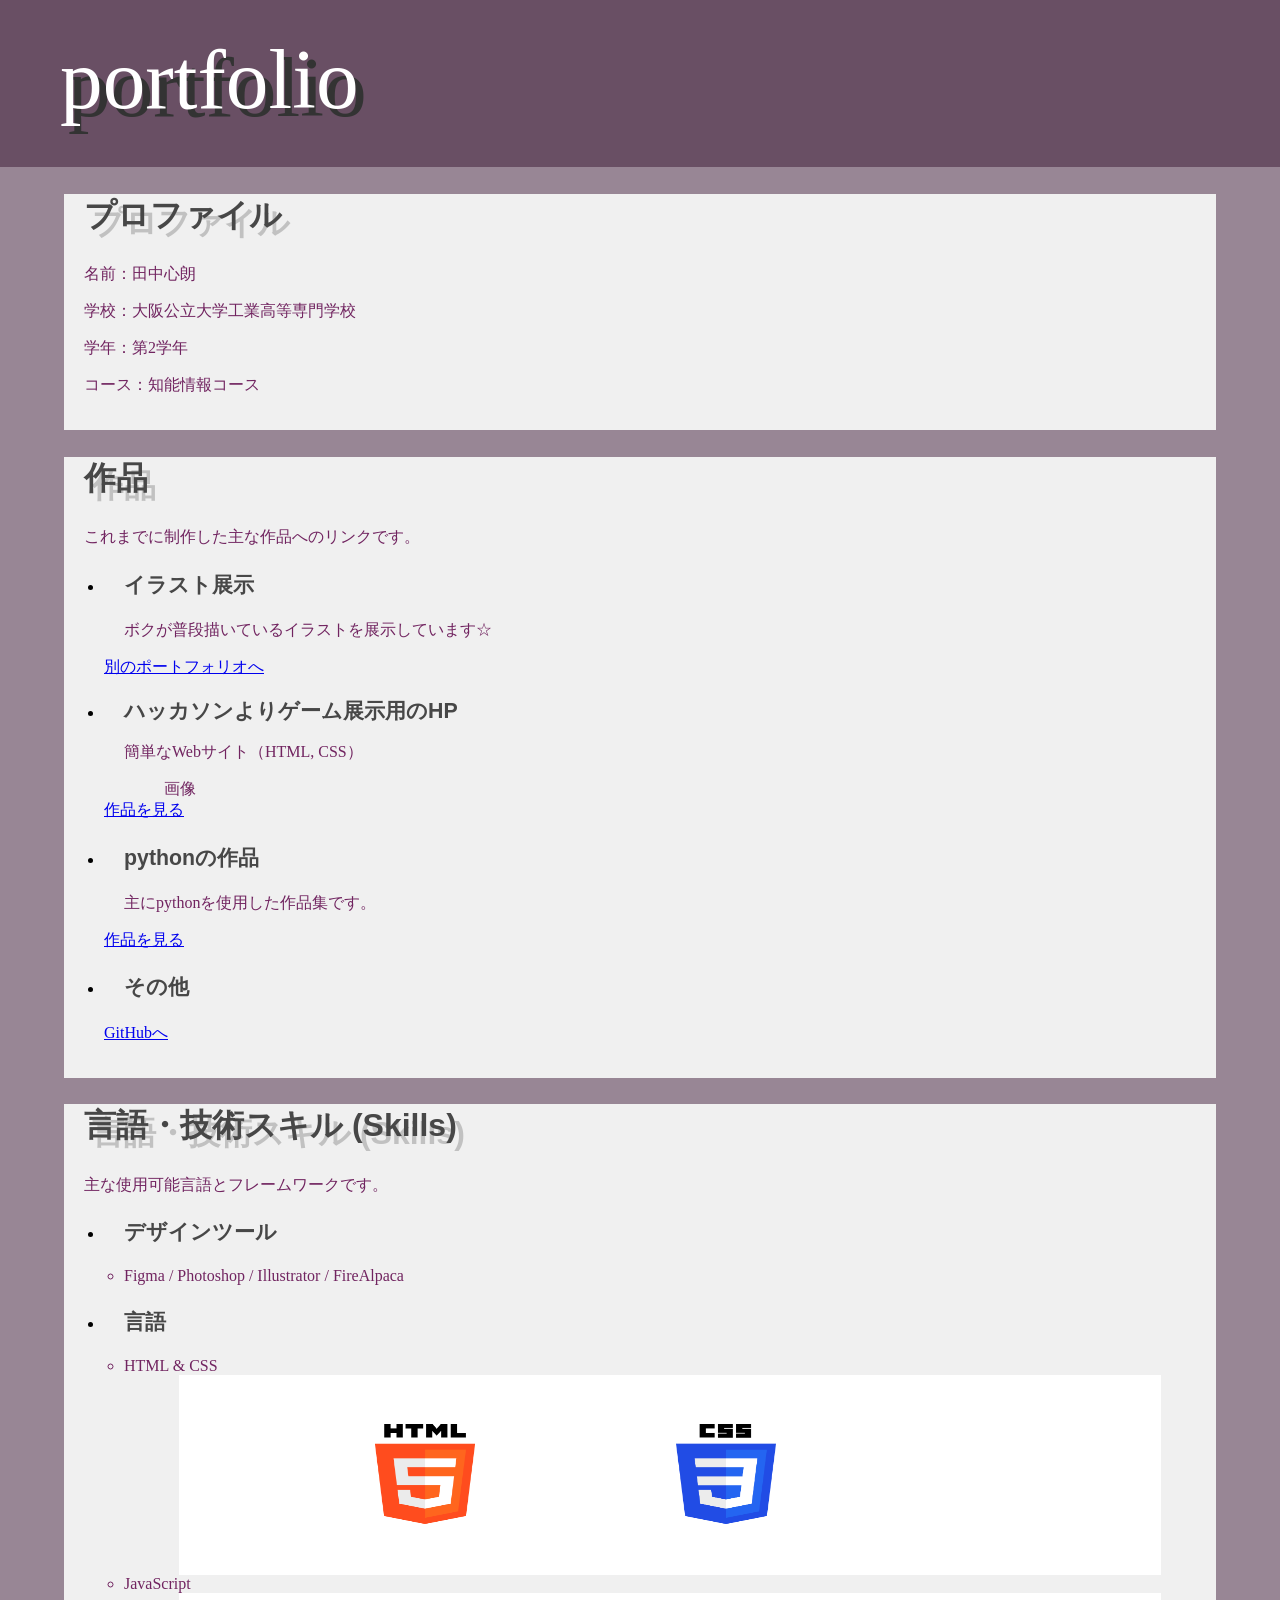
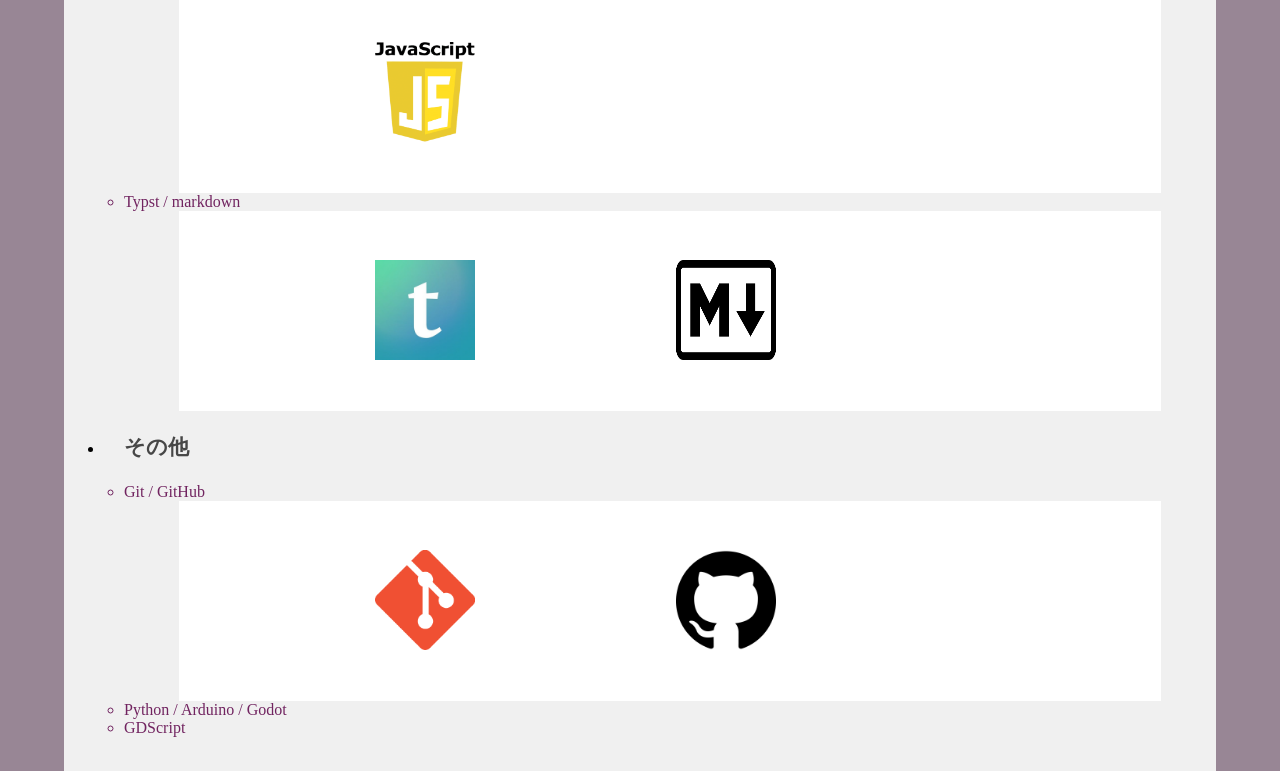
<file: index.html>
<!DOCTYPE html>
<html lang="ja">
    <head>
        <meta charset="utf-8" />
        <title>portfolio-cocolo</title>
        <meta
            name="viewport"
            content="width=device-width, initial-scale=1.0, user-scalable=yes"
        />
        <link rel="stylesheet" href="CSS/font.css">
        <link rel="stylesheet" href="CSS/back.css">
        <link rel="stylesheet" href="CSS/fontM.css">
        <link rel="stylesheet" href="CSS/backM.css">
    </head>
    <body style="background-color:#988695">
        <header>
            <div class="head">
                <a class="header">portfolio</a>
            </div>
        </header>
    <main>
        <section id="profile">
                <h2 class="mainB">プロファイル</h2>
                <p class="main">名前：田中心朗</p>
                <p class="main">学校：大阪公立大学工業高等専門学校</p>
                <p class="main">学年：第2学年</p>
                <p class="main">コース：知能情報コース</p>
                <br>
        </section>

        <section id="profile">
            <h2 class="mainB">作品</h2>
            <p class="main">これまでに制作した主な作品へのリンクです。</pmain>
            <ul>
                <li>
                    <h3 class="mainA">イラスト展示</h3>
                    <p class="main">ボクが普段描いているイラストを展示しています☆</p>
                    <a href="https://cocolo0503.github.io/portfolio-i/" target="_blank">別のポートフォリオへ</a>
                </li>
                <li>
                    <h1 class="mainA">ハッカソンよりゲーム展示用のHP</h1>
                    <p class="main">簡単なWebサイト（HTML, CSS）</p>
                    <nav class="dropdown-menu">
                        <ul>
                            <li class="menu-item">
                                <a class="main">画像</a>
                                <ul class="submenu">
                                    <li><img src="IMAGES/huck1image.png" alt="HTML" class="imagegrid1"/></li>
                                    <li><img src="IMAGES/huck2image.png" alt="HTML" class="imagegrid1"/></li>
                                    <li><img src="IMAGES/huck3image.png" alt="HTML" class="imagegrid1"/></li>
                                </ul>
                            </li>
                        </ul>
                    </nav>
                    <a href="https://team-may4456.github.io/cecchino_sniper_web/" target="_blank">作品を見る</a>
                </li>
                <li>
                    <h3 class="mainA">pythonの作品</h3>
                    <p class="main">主にpythonを使用した作品集です。</p>
                    <a href="HTML/pythons.html" target="_blank">作品を見る</a>
                </li>
                <li>
                    <h3 class="mainA">その他</h3>
                    <a href="https://github.com/cocolo0503" target="_blank">GitHubへ</a>
                </li>
            </ul>
            <br>
        </section>

        <section id="profile">
            <h2 class="mainB">言語・技術スキル (Skills)</h2>
            <p class="main">主な使用可能言語とフレームワークです。</p>
            <ul>
                <li>
                    <h3 class="mainA">デザインツール</h3>
                    <ul class="main">
                        <li>Figma / Photoshop / Illustrator / FireAlpaca</li>
                    </ul>
                </li>
                <li>
                    <h3 class="mainA">言語</h3>
                    <ul class="main">
                        <li>HTML & CSS</li>
                        <div class="image-fr">
                            <img src="IMAGES/html_image.png" alt="HTML" class="image-back"/>
                            <img src="IMAGES/css_image.png" alt="CSS" class="image-back"/>
                        </div>
                            <li>JavaScript</li>
                        <div class="image-fr">
                            <img src="IMAGES/js_image.png" alt="CSS" class="image-back"/>
                        </div>
                        <li>Typst / markdown</li>
                        <div class="image-fr">
                            <img src="IMAGES/typ_image.png" alt="CSS" class="image-back"/>
                            <img src="IMAGES/md_image.png" alt="CSS" class="image-back"/>
                        </div>
                    </ul>
                </li>
                <li>
                    <h3 class="mainA">その他</h3>
                    <ul class="main">
                        <li>Git / GitHub</li>
                        <div class="image-fr">
                            <img src="IMAGES/git_image.png" alt="CSS" class="image-back"/>
                            <img src="IMAGES/gh_image.png" alt="CSS" class="image-back"/>
                        </div>
                        <li>Python / Arduino / Godot</li>
                        <li>GDScript</li>
                    </ul>
                </li>
            </ul>
            <br>
        </section>
    </main>
    </body>
</html>
</file>
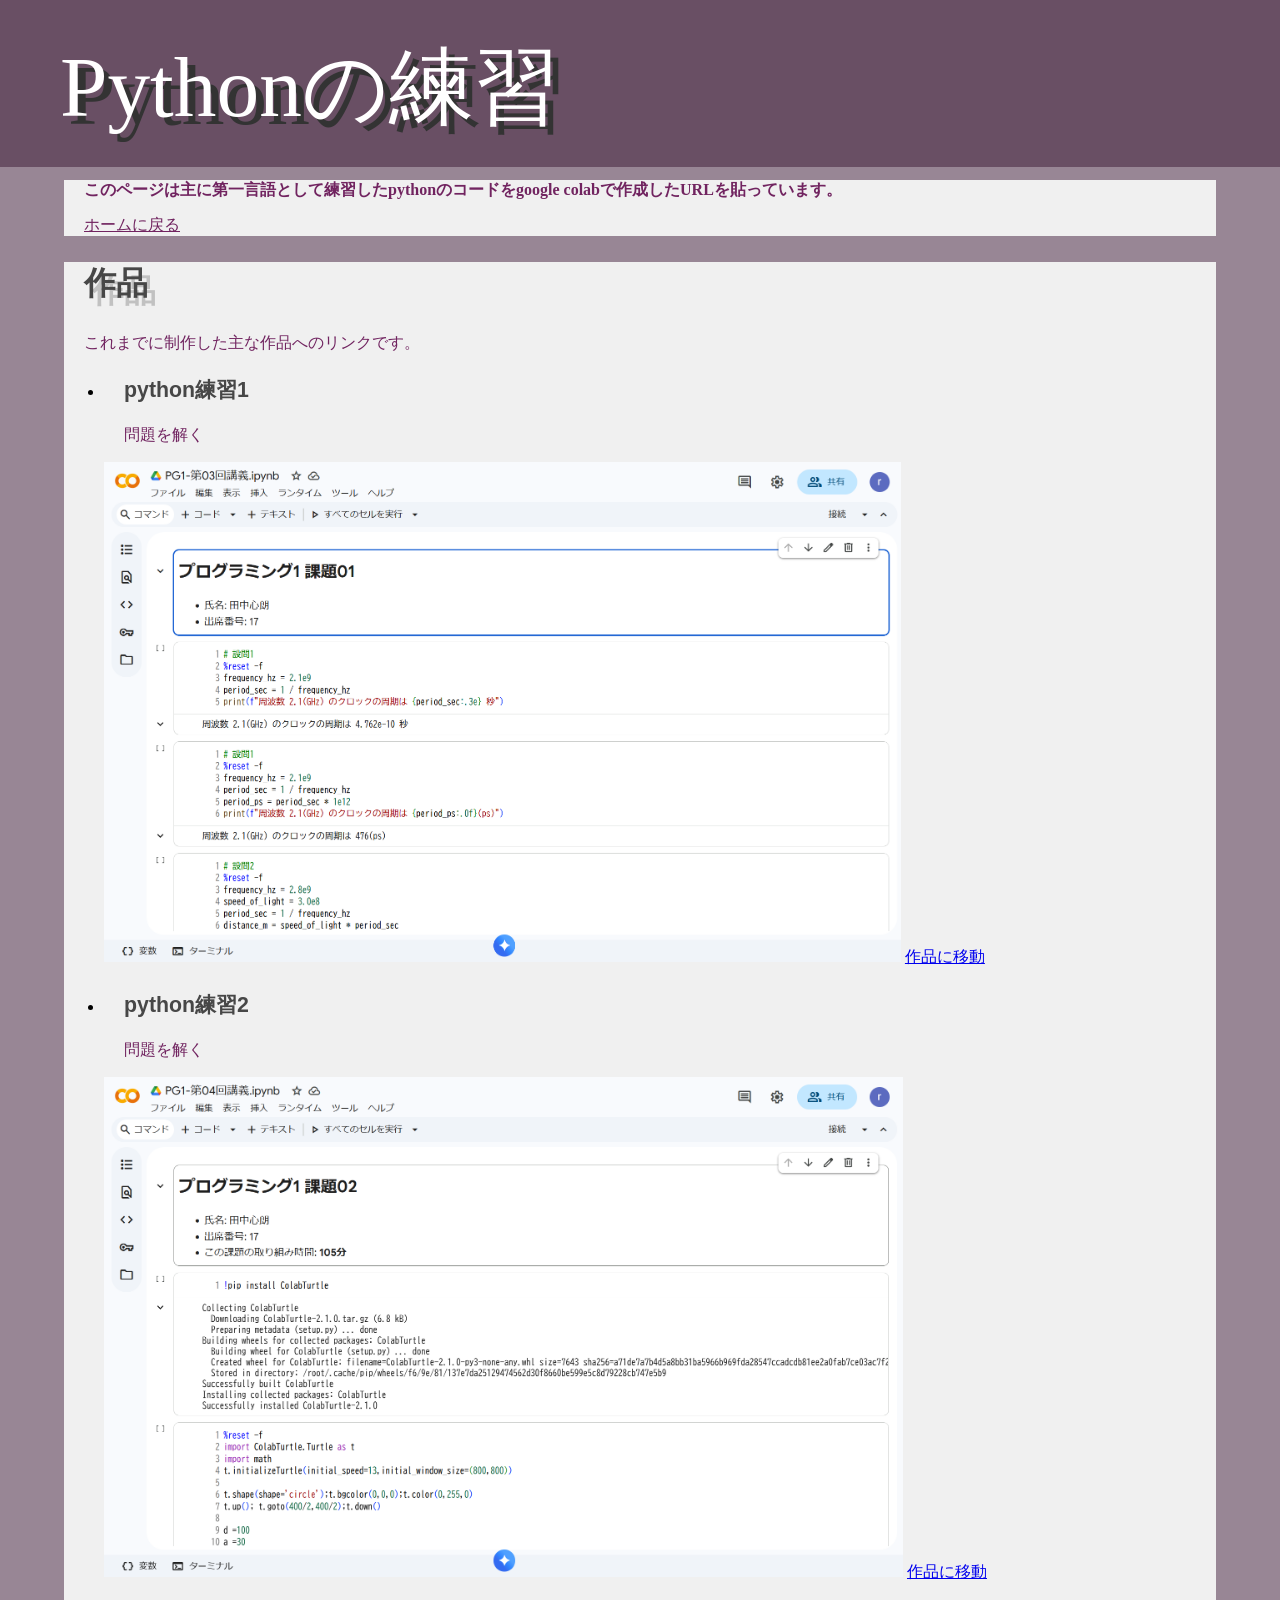
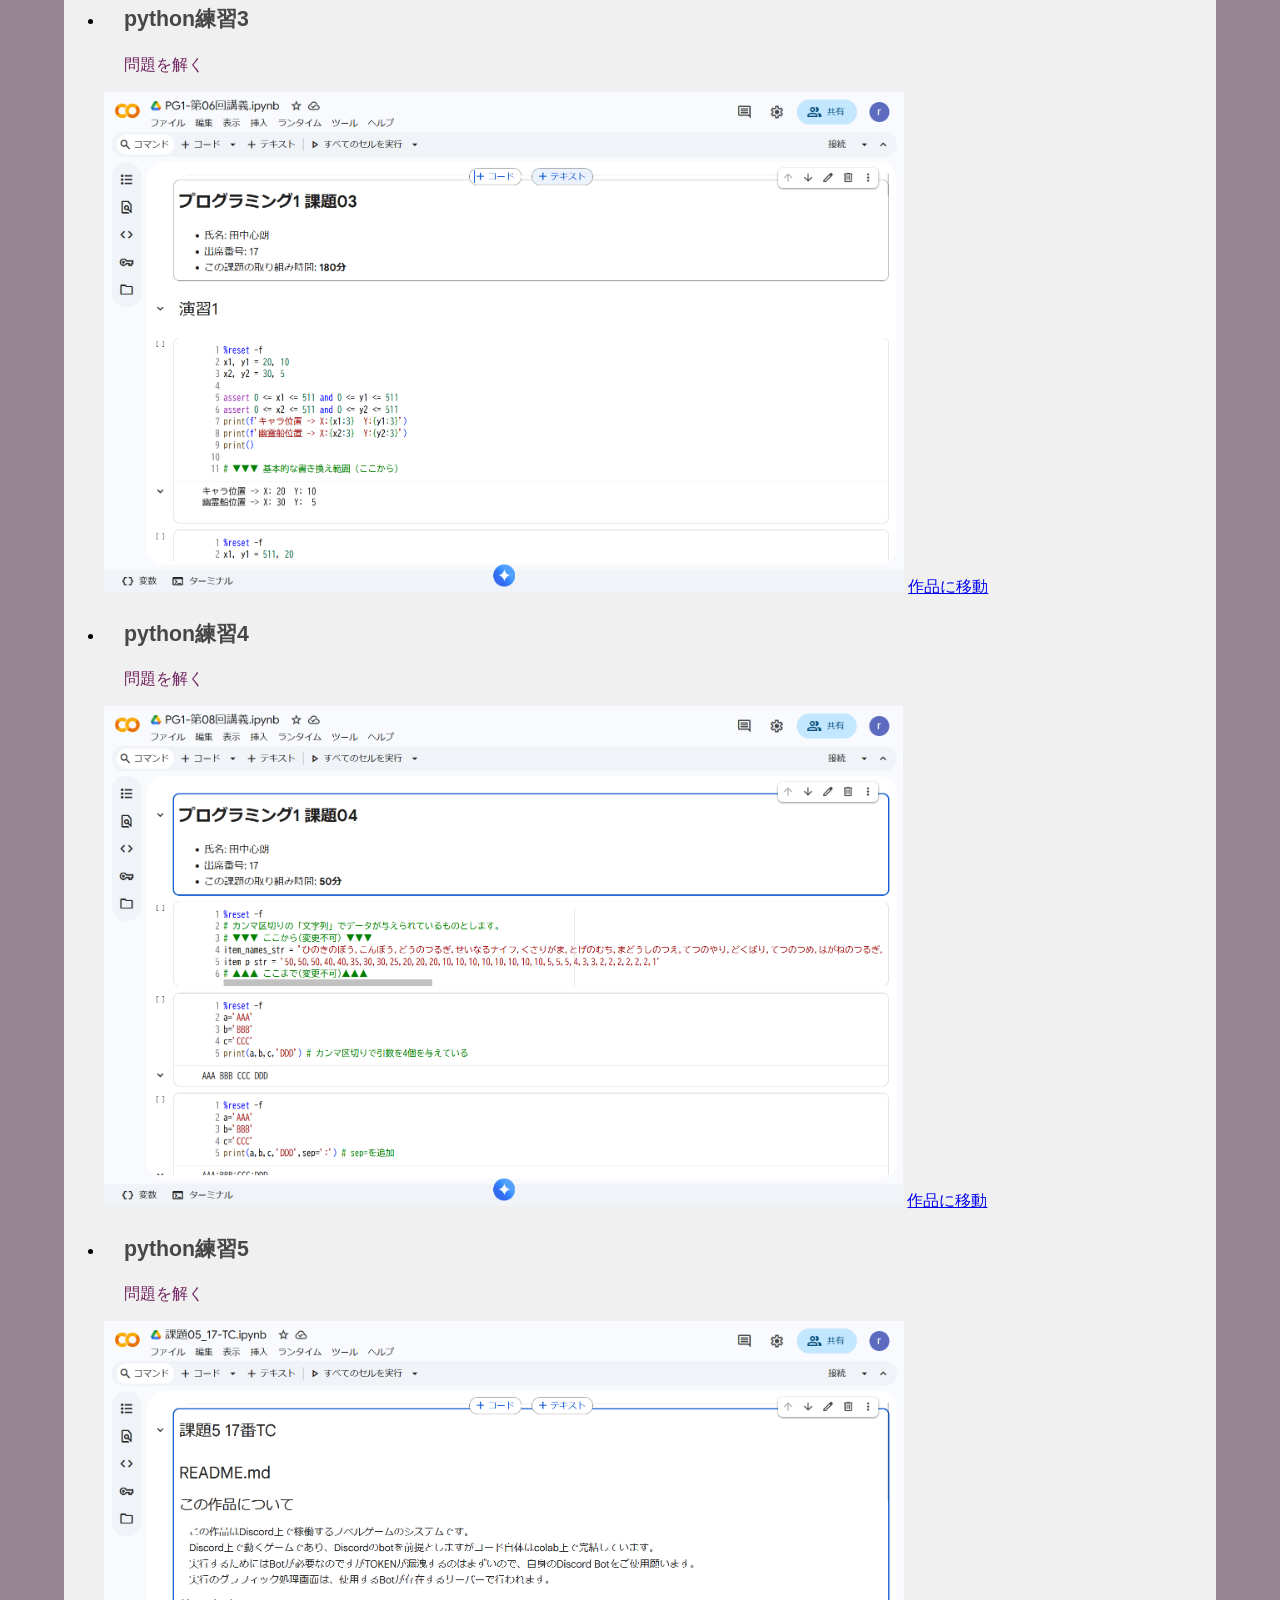
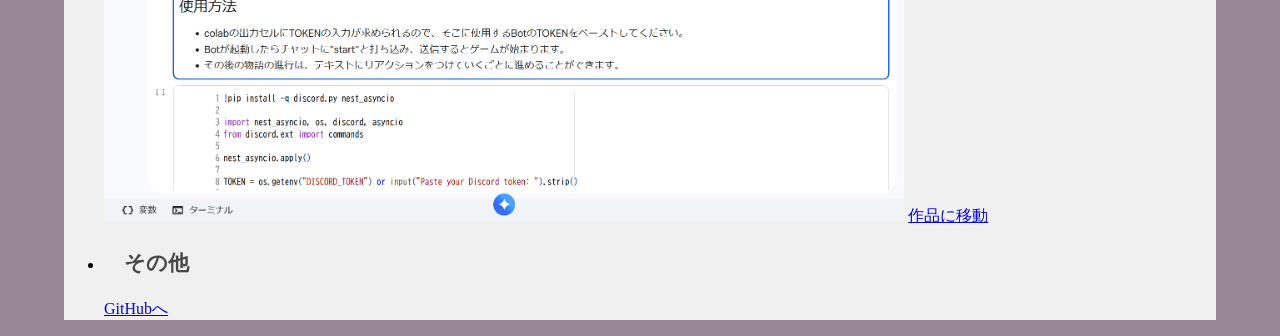
<file: HTML/pythons.html>
<!DOCTYPE html>
<html lang="ja">
    <head>
        <meta charset="utf-8" />
        <title>my-python</title>
        <meta
            name="viewport"
            content="width=device-width, initial-scale=1.0, user-scalable=yes"
        />
        <link rel="stylesheet" href="./../CSS/font.css">
        <link rel="stylesheet" href="./../CSS/back.css">
        <link rel="stylesheet" href="./../CSS/fontM.css">
        <link rel="stylesheet" href="./../CSS/backM.css">
    </head>
    <body style="background-color:#988695">
        <header>
            <div class="head">
                <a class="header">Pythonの練習</a>
            </div>
        </header>
    <main>
        <section id="profile">
            <h2 class="main">このページは主に第一言語として練習したpythonのコードをgoogle colabで作成したURLを貼っています。</h2>
            <a class="main" href="./../index.html" target="_blank">ホームに戻る</a>
            <br>
        </section>
        <section id="profile">
            <h2 class="mainB">作品</h2>
            <p class="main">これまでに制作した主な作品へのリンクです。</pmain>
            <ul>
                <li>
                    <h3 class="mainA">python練習1</h3>
                    <p class="main">問題を解く</p>
                    <img src="./../IMAGES/PG3image.png" alt="HTML" class="imagegrid"/>
                    <a href="https://colab.research.google.com/drive/1Wb2w8gub0sCcf507PIJoa1WP218IPcxx?usp=sharing" target="_blank">作品に移動</a>
                </li>
                <li>
                    <h3 class="mainA">python練習2</h3>
                    <p class="main">問題を解く</p>
                    <img src="./../IMAGES/PG4image.png" alt="HTML" class="imagegrid"/>
                    <a href="https://colab.research.google.com/drive/14EfuYVIgUTHX626DXiZvKh5-uFIUh2sM?usp=sharing" target="_blank">作品に移動</a>
                </li>
                <li>
                    <h3 class="mainA">python練習3</h3>
                    <p class="main">問題を解く</p>
                    <img src="./../IMAGES/PG6image.png" alt="HTML" class="imagegrid"/>
                    <a href="https://colab.research.google.com/drive/13bBCuTIW6-KSCIgpb7hoUHamO4G9EFgv?usp=sharing" target="_blank">作品に移動</a>
                </li>
                <li>
                    <h3 class="mainA">python練習4</h3>
                    <p class="main">問題を解く</p>
                    <img src="./../IMAGES/PG8image.png" alt="HTML" class="imagegrid"/>
                    <a href="https://colab.research.google.com/drive/1jYlEAawlL9-mB_zODAq45RrDVxBcMx1z?usp=sharing" target="_blank">作品に移動</a>
                </li>
                <li>
                    <h3 class="mainA">python練習5</h3>
                    <p class="main">問題を解く</p>
                    <img src="./../IMAGES/PGeximage.png" alt="HTML" class="imagegrid"/>
                    <a href="https://colab.research.google.com/drive/1ZDiv5nIUYRKmfwCi4wAEjyWjvf8H9W2J?usp=sharing" target="_blank">作品に移動</a>
                </li>
                <li>
                    <h3 class="mainA">その他</h3>
                    <a href="[GitHubまたは外部サイトのURL]" target="_blank">GitHubへ</a>
                </li>
            </ul>
        </section>
    </main>
    </body>
</html>
</file>
<file: CSS/font.css>
.header{
    font-family: "IPAexMincho";
    font-size: 64pt;
    color: #FFFFFF;
    text-shadow:8px 8px #333;
    padding-left: 40px;
    
}
.mainB{
    font-family: "Arial";
    font-size: 24pt;
    color: #474747;
    text-shadow:8px 8px #c1c1c1;
    padding-left: 20px;
}
.mainA{
    font-family: "Arial";
    font-size: 16pt;
    color: #474747;
    padding-left: 20px;
}
.main{
    font-family: "marufumya";
    font-size: 12pt;
    color: #712460;
    padding-left: 20px;
}
</file>
<file: CSS/back.css>
body {
    margin: 0;
    padding: 0;
    /* これを追加することで、意図しない横スクロールを防止できます */
    overflow-x: hidden; 
}

html {
    width: 100%;
}

header {
    width: 1280px;
    height: 107px;
    display: flex;
    padding: 30px 20px;
    background-color: #694F64;
}

/* タイトル部分のdivは、余計なスタイルを無くしてシンプルに */
.head {
    /* width, min-height, position, background-image は不要なので削除 */
    margin: 0; /* CSSの重複を避けるため、ここにマージンリセットを記述 */
}

#profile{
    width: 90%;
    margin: 0 auto; /* 中央寄せ */
    background-color: #f0f0f0;
}
.image-back{
    width: 100px;
    height: 100px;
    background-color: white;
    padding-left: 20%;
    padding-top: 5%;
}
.image-fr{
    width: 90%;
    height: 200px;
    background-color: white;
    margin: 0 auto;
}
.imagegrid{
    height: 500px;
}

.imagegrid1{
    height: 200px;
}

/* 親要素に対して基準位置を設定 */
.menu-item {
    position: relative; /* 子要素（submenu）の配置の基準点になる */
    list-style: none;
}

/* プルダウンリスト本体（最初は非表示） */
.submenu {
    /* 親要素を基準に配置 */
    position: absolute; 
    top: 100%;       /* 親要素の真下に配置 */
    left: 0;
    
    /* 初期状態は非表示にする */
    display: none;   
    
    /* 背景色や枠線などで見た目を整える */
    background-color: #fff;
    border: 1px solid #ccc;
    padding: 0;
    margin: 0;
    z-index: 10; /* 他のコンテンツの上に表示されるようにする */
}

/* ホバー（マウスを重ねる）時に表示させる */
.menu-item:hover > .submenu {
    display: block; /* submenuを表示する */
}
</file>
<file: CSS/fontM.css>
@media (max-width: 375px){
    .header{
        font-family: "IPAexMincho";
        font-size: 32pt;
        color: #FFFFFF;
        text-shadow:4px 4px #333;
    }
}
</file>
<file: CSS/backM.css>
@media (max-width: 375px){
    body {
        /* これにより、ブラウザのデフォルトマージンを確実に消します */
        margin: 0;
        padding: 0;
        overflow-x: hidden;
    }

    html {
        width: 100%;
    }

    header {
        /* 画面幅いっぱいに広げる */
        width: 100%;
        height: 68px;
        padding: 6px 4px;
        /* padding を幅に含めるため、はみ出しを防ぐ */
        box-sizing: border-box;

        display: flex;
        padding: 30px 20px;
        background-color: #694F64;
    }

    .head {
        margin: 0;
    }
}
</file>
